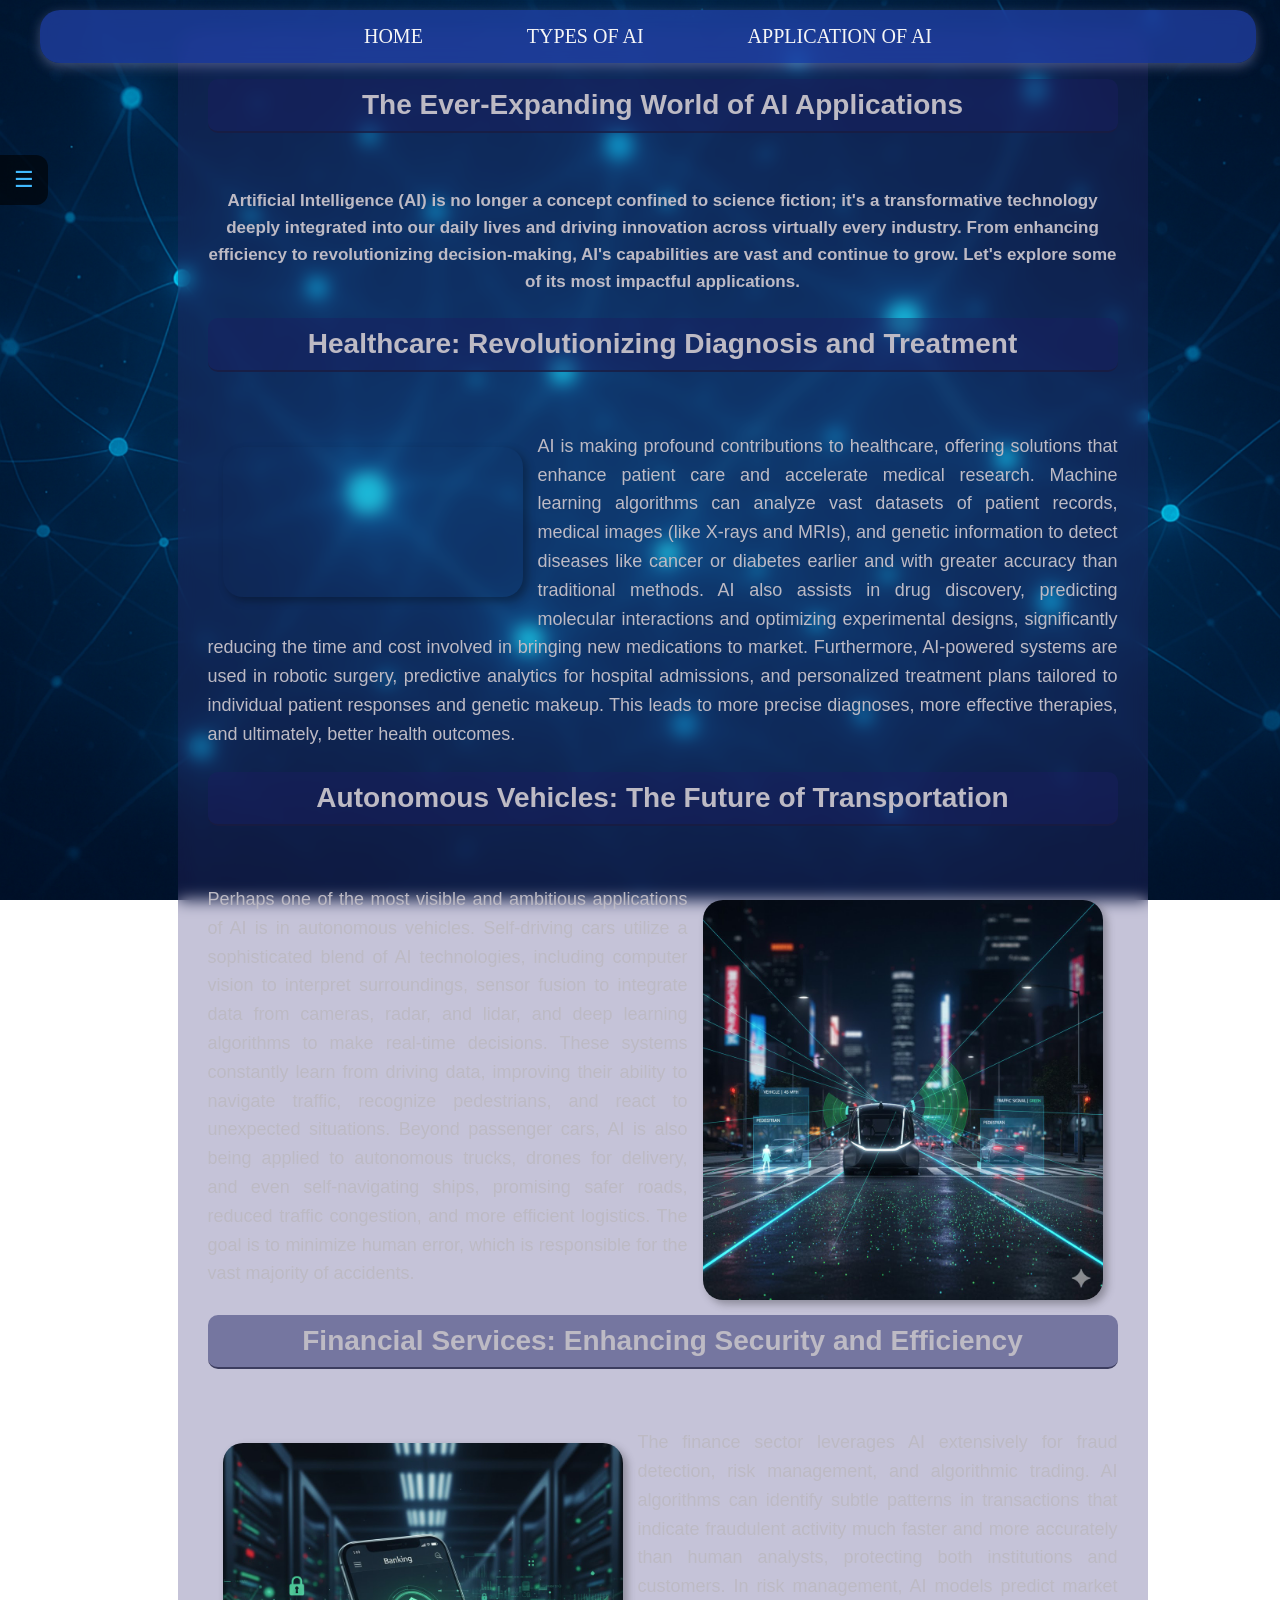
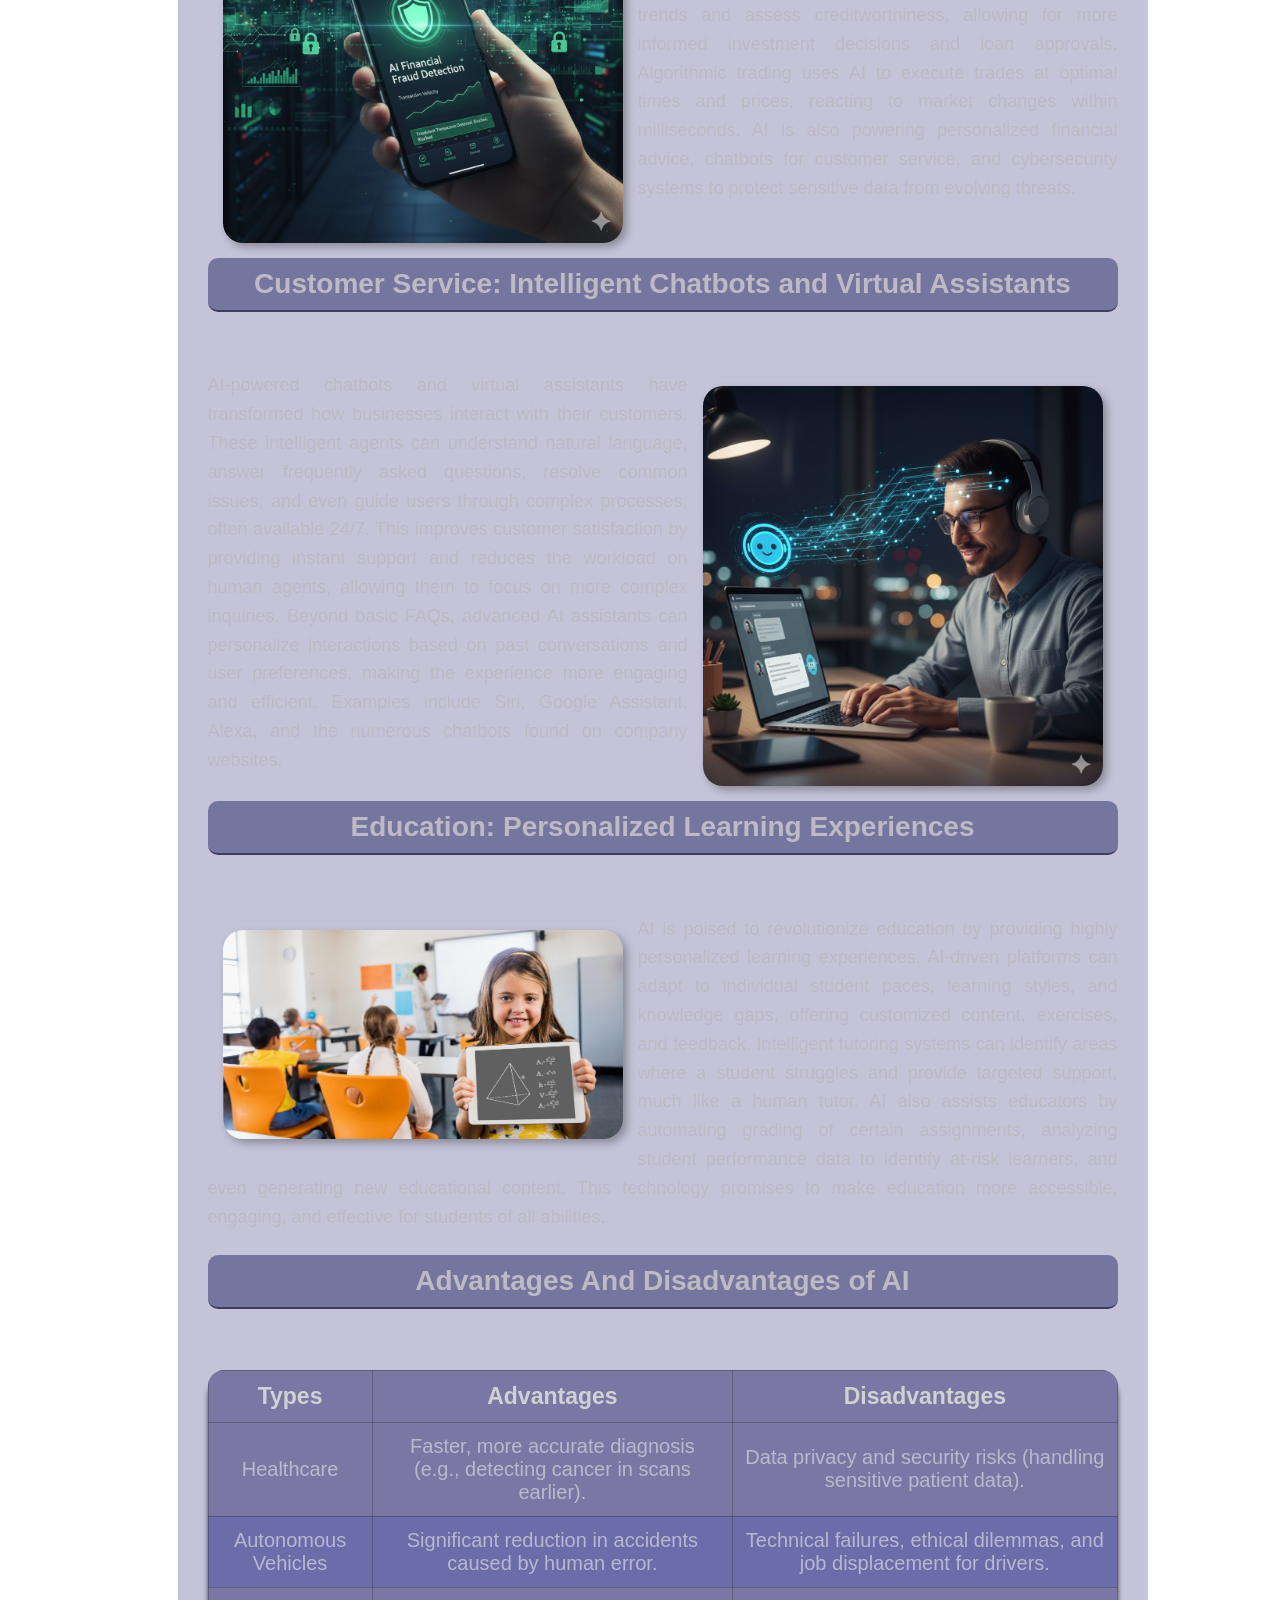
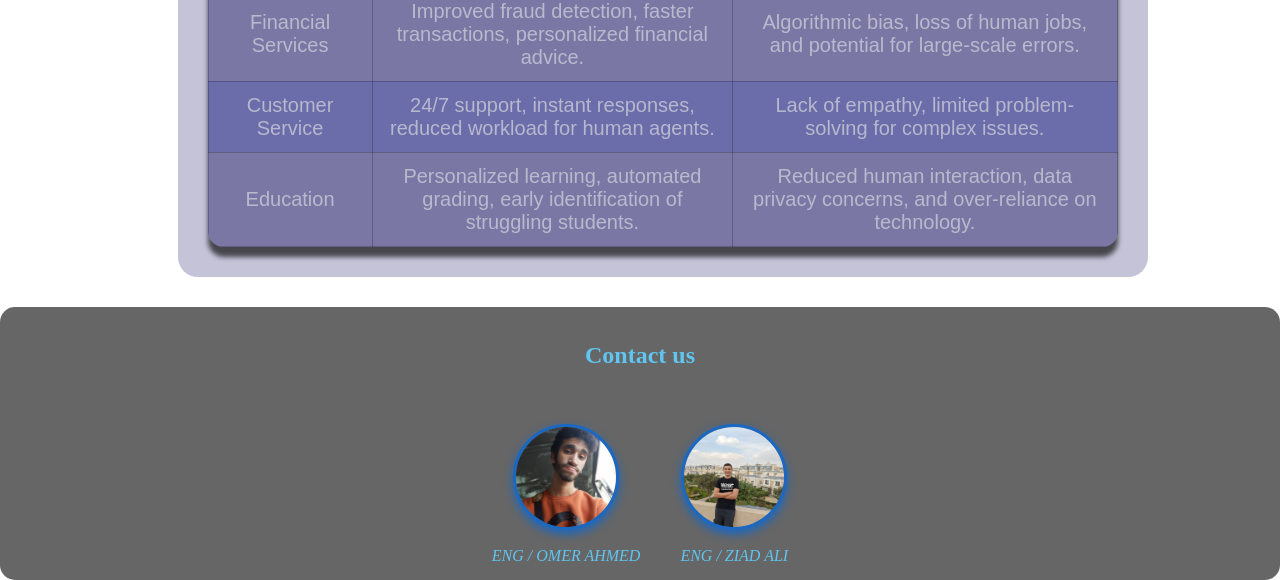
<file: applicatoin.html>
<!DOCTYPE html>
    <html>

    <head>
        <title>Artificial Intelligence</title>
        <link rel="stylesheet" href="applicatoin.css">
        <link rel="icon" href="AI.ico">
    </head>

    <body>
            <nav>
                <a href="index.html">HOME</a>
                <a href="type_of_ai.html">TYPES OF AI</a>
                <a href="applicatoin.html">APPLICATION OF AI</a>
                </nav>
                <div class="side-wrapper">
            <div class="side-icon">☰</div>
            <div class="side-nav">
                <a href="#the ever">The Ever-Expanding World of AI Applications</a>
                <a href="#healthcare">History and Evolution</a>
                <a href="#vehicles">Autonomous Vehicles</a>
                <a href="#finance">Financial Services</a>
                <a href="#customer">Customer Service</a>
                <a href="#education">Education</a>
                <a href="#advantages-and-disadvantages">Advantages And Disadvantages of AI</a>
            </div>
        </div>
            <div class="container">
                <div class="content">
                    <h1 class="important" id="the ever">The Ever-Expanding World of AI Applications</h1><br>
                        <p class="intro">Artificial Intelligence (AI) is no longer a concept confined to science fiction; it's a
                        transformative technology deeply
                        integrated into our daily lives and driving innovation across virtually every industry. From enhancing
                efficiency to
                revolutionizing decision-making, AI's capabilities are vast and continue to grow. Let's explore some of its
                most
                impactful applications.</p>
            <h2 class="important" id="healthcare">Healthcare: Revolutionizing Diagnosis and Treatment</h2><br>
            <p><video src="pics/1017378595-preview.mp4" autoplay loop muted></video>AI is making profound contributions to
                healthcare, offering solutions that enhance patient care and accelerate medical
                research. Machine learning algorithms can analyze vast datasets of patient records, medical images (like
                X-rays and
                MRIs), and genetic information to detect diseases like cancer or diabetes earlier and with greater
                accuracy than
                traditional methods. AI also assists in drug discovery, predicting molecular interactions and optimizing
                experimental
                designs, significantly reducing the time and cost involved in bringing new medications to market.
                Furthermore,
                AI-powered systems are used in robotic surgery, predictive analytics for hospital admissions, and
                personalized treatment
                plans tailored to individual patient responses and genetic makeup. This leads to more precise diagnoses,
                more effective
                therapies, and ultimately, better health outcomes.</p>
            <h2 class="important" id="vehicles">Autonomous Vehicles: The Future of Transportation</h2><br>
            <p><img src="pics/img2.jpg" alt="" width="400" height="250" class="imageR">Perhaps one of the most visible and
                ambitious
                applications of AI is in autonomous vehicles. Self-driving cars utilize a
                sophisticated blend of AI technologies, including computer vision to interpret surroundings, sensor
                fusion to integrate
                data from cameras, radar, and lidar, and deep learning algorithms to make real-time decisions. These
                systems constantly
                learn from driving data, improving their ability to navigate traffic, recognize pedestrians, and react
                to unexpected
                situations. Beyond passenger cars, AI is also being applied to autonomous trucks, drones for delivery,
                and even
                self-navigating ships, promising safer roads, reduced traffic congestion, and more efficient logistics.
                The goal is to
                minimize human error, which is responsible for the vast majority of accidents.</p>
            <h2 class="important" id="finance">Financial Services: Enhancing Security and Efficiency</h2><br>
            <p><img src="pics/img3.jpg" alt="" width="400" height="250" class="imageL">The finance sector leverages AI
                extensively for fraud
                detection, risk management, and algorithmic trading. AI algorithms
                can identify subtle patterns in transactions that indicate fraudulent activity much faster and more
                accurately than
                human analysts, protecting both institutions and customers. In risk management, AI models predict market
                trends and
                assess creditworthiness, allowing for more informed investment decisions and loan approvals. Algorithmic
                trading uses AI
                to execute trades at optimal times and prices, reacting to market changes within milliseconds. AI is
                also powering
                personalized financial advice, chatbots for customer service, and cybersecurity systems to protect
                sensitive data from
                evolving threats.</p>
            <h2 class="important" id="customer">Customer Service: Intelligent Chatbots and Virtual Assistants</h2><br>
            <p><img src="pics/img4.jpg" alt="" width="400" height="250" class="imageR">AI-powered chatbots and virtual assistants
                have
                transformed how businesses interact with their customers. These
                intelligent agents can understand natural language, answer frequently asked questions, resolve common
                issues, and even
                guide users through complex processes, often available 24/7. This improves customer satisfaction by
                providing instant
                support and reduces the workload on human agents, allowing them to focus on more complex inquiries.
                Beyond basic FAQs,
                advanced AI assistants can personalize interactions based on past conversations and user preferences,
                making the
                experience more engaging and efficient. Examples include Siri, Google Assistant, Alexa, and the numerous
                chatbots found
                on company websites.</p>
            <h2 class="important" id="education">Education: Personalized Learning Experiences</h2><br>
            <p><img src="pics/img5.jpg" alt="" width="400" height="250" class="imageL">AI is poised to revolutionize education by
                providing highly personalized learning experiences. AI-driven platforms can
                adapt to individual student paces, learning styles, and knowledge gaps, offering customized content,
                exercises, and
                feedback. Intelligent tutoring systems can identify areas where a student struggles and provide targeted
                support, much
                like a human tutor. AI also assists educators by automating grading of certain assignments, analyzing
                student
                performance data to identify at-risk learners, and even generating new educational content. This
                technology promises to
                make education more accessible, engaging, and effective for students of all abilities.</p>

            <div id="advantages-and-disadvantages">
                <h2 class="important">Advantages And Disadvantages of AI</h2><br>
                <table>
                    <thead>
                        <tr>
                            <td><span>Types</span></td>
                            <td><span>Advantages</span></td>
                            <td><span>Disadvantages</span></td>
                        </tr>
                    </thead>
                    <tbody>
                        <tr>
                            <td>Healthcare</td>
                            <td>Faster, more accurate diagnosis (e.g., detecting cancer in scans earlier).</td>
                            <td>Data privacy and security risks (handling sensitive patient data).</td>
                        </tr>
                        <tr>
                            <td>Autonomous Vehicles</td>
                            <td>Significant reduction in accidents caused by human error.</td>
                            <td>Technical failures, ethical dilemmas, and job displacement for drivers.</td>
                        </tr>
                        <tr>
                            <td>Financial Services</td>
                            <td>Improved fraud detection, faster transactions, personalized financial advice.</td>
                            <td>Algorithmic bias, loss of human jobs, and potential for large-scale errors.</td>
                        </tr>
                        <tr>
                            <td>Customer Service</td>
                            <td>24/7 support, instant responses, reduced workload for human agents.</td>
                            <td>Lack of empathy, limited problem-solving for complex issues.</td>
                        </tr>
                        <tr>
                            <td>Education</td>
                            <td>Personalized learning, automated grading, early identification of struggling students.</td>
                            <td>Reduced human interaction, data privacy concerns, and over-reliance on technology.</td>
                        </tr>
                    </tbody>
                </table>
            </div>
                </div>
                </nav>

            </div>
    
        <footer class="bottom-bar">
                <h2 class="bo">Contact us</h2>
                <div class="team">
                    <div class="member">
                        <a href="mailto:omer@gmail.com">
                            <img src = "pics/omer.jpeg" alt="OMER AHMED">
                        </a>
                        <a href="mailto:omer@gmail.com">
                            ENG / OMER AHMED
                        </a>
                    </div>
                    <div class="member">
                        <a href="mailto:alyelshaer05@gmail.com">
                            <img src = "pics/ziad.jpeg" alt="ZIAD ALI">
                        </a>
                        <a href="mailto:ZIAD@gmail.com">
                            ENG / ZIAD ALI
                        </a>
                    </div>
                </div>
            </footer>
    </body>

    </html>
</file>
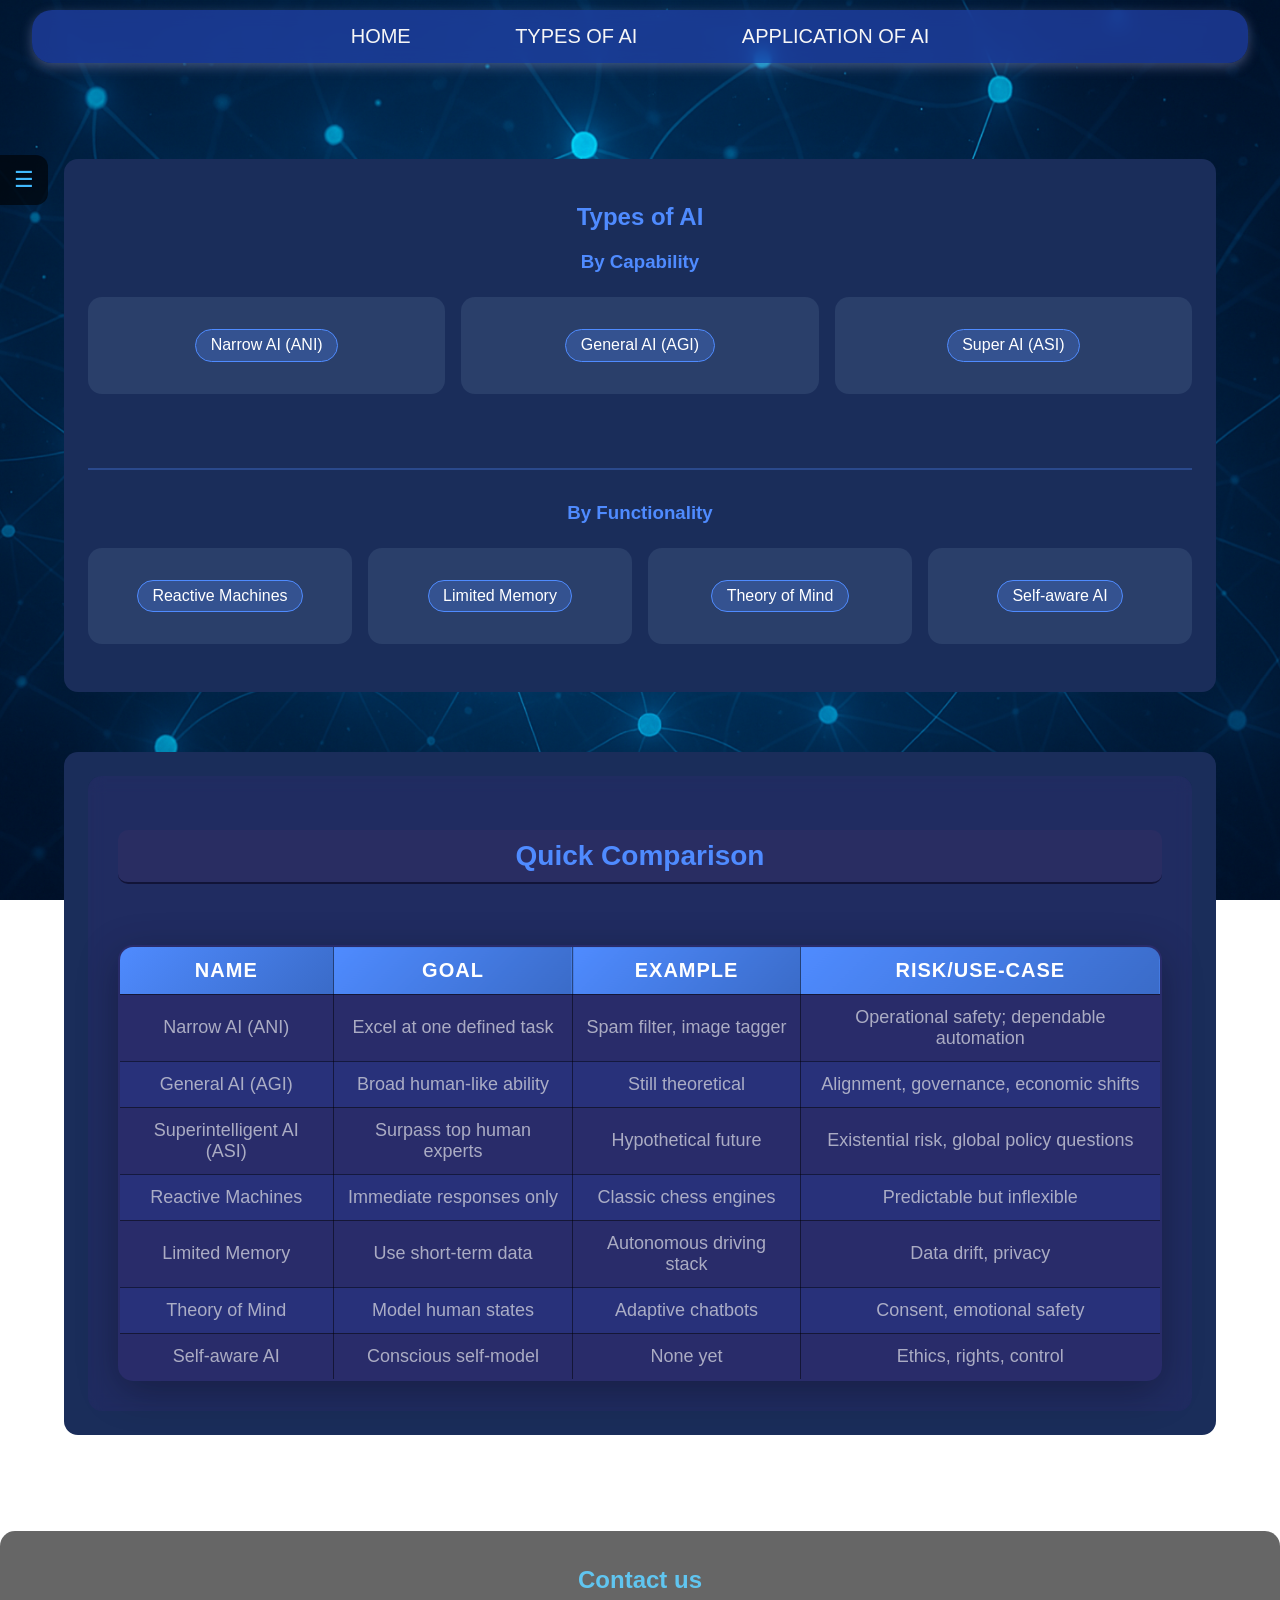
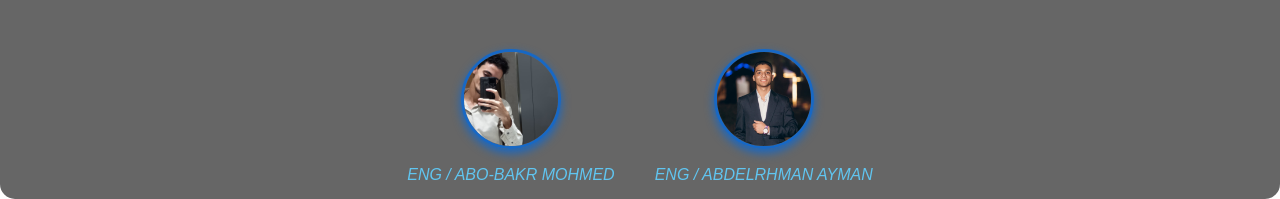
<file: type_of_ai.html>
<!DOCTYPE html>
<html lang="en">
<head>
    <meta charset="UTF-8">
    <meta name="viewport" content="width=device-width, initial-scale=1.0">
    <title>Types of AI</title>
    <link rel="stylesheet" href="type_of_ai.css">
</head>
<body>
    <!-- ===== NAVBAR ===== -->
   <nav >
            <a href="index.html">HOME</a>
            <a href="type_of_ai.html">TYPES OF AI</a>
            <a href="applicatoin.html">APPLICATION OF AI</a>
        </nav>
    
    <!-- ===== SIDE NAV ===== -->
     <div class="side-wrapper">
            <div class="side-icon">☰</div>
            <div class="side-nav">
            <a href="#types">Types of AI</a>
            <a href="#ani">Narrow AI (ANI)</a>
            <a href="#agi">General AI (AGI)</a>
            <a href="#asi">Superintelligent AI (ASI)</a>
            <a href="#reactive">Reactive Machines</a>
            <a href="#memory">Limited Memory</a>
            <a href="#mind">Theory of Mind</a>
            <a href="#self">Self-aware AI</a>
            <a href="#important">Quick Comparison</a>
    </div>
        </div>
       
    
    <!-- ===== MAIN ===== -->
    <main>
        <!-- Types of AI Section -->
        <section id="types">
            <h2>Types of AI</h2>

            <h3>By Capability</h3>
            <div class="card-grid">
                <a href="#ani" class="card">
                    <div class="pill">Narrow AI (ANI)</div>
                </a>
                <a href="#agi" class="card">
                    <div class="pill">General AI (AGI)</div>
                </a>
                <a href="#asi" class="card">
                    <div class="pill">Super AI (ASI)</div>
                </a>
            </div>
            <br>
            <hr style="border: 1px solid rgba(79,139,255,0.3); margin: 2rem 0;">

            <h3>By Functionality</h3>
            <div class="card-grid">
                <a href="#reactive" class="card">
                    <div class="pill">Reactive Machines</div>
                </a>
                <a href="#memory" class="card">
                    <div class="pill">Limited Memory</div>
                </a>
                <a href="#mind" class="card">
                    <div class="pill">Theory of Mind</div>
                </a>
                <a href="#self" class="card">
                    <div class="pill">Self-aware AI</div>
                </a>
            </div>
        </section>

        <!-- Quick Comparison Table Section -->
        <section id="important">
            <div class="content">
                <h2 class="important">Quick Comparison</h2><br>
                <!--TABLE-->
                <table class="ai-table">
                    <thead>
                        <tr>
                            <th>Name</th>
                            <th>Goal</th>
                            <th>Example</th>
                            <th>Risk/Use-case</th>
                        </tr>
                    </thead>
                    <tbody>
                        <tr>
                            <td>Narrow AI (ANI)</td>
                            <td>Excel at one defined task</td>
                            <td>Spam filter, image tagger</td>
                            <td>Operational safety; dependable automation</td>
                        </tr>
                        <tr>
                            <td>General AI (AGI)</td>
                            <td>Broad human-like ability</td>
                            <td>Still theoretical</td>
                            <td>Alignment, governance, economic shifts</td>
                        </tr>
                        <tr>
                            <td>Superintelligent AI (ASI)</td>
                            <td>Surpass top human experts</td>
                            <td>Hypothetical future</td>
                            <td>Existential risk, global policy questions</td>
                        </tr>
                        <tr>
                            <td>Reactive Machines</td>
                            <td>Immediate responses only</td>
                            <td>Classic chess engines</td>
                            <td>Predictable but inflexible</td>
                        </tr>
                        <tr>
                            <td>Limited Memory</td>
                            <td>Use short-term data</td>
                            <td>Autonomous driving stack</td>
                            <td>Data drift, privacy</td>
                        </tr>
                        <tr>
                            <td>Theory of Mind</td>
                            <td>Model human states</td>
                            <td>Adaptive chatbots</td>
                            <td>Consent, emotional safety</td>
                        </tr>
                        <tr>
                            <td>Self-aware AI</td>
                            <td>Conscious self-model</td>
                            <td>None yet</td>
                            <td>Ethics, rights, control</td>
                        </tr>
                    </tbody>
                </table>
            </div>
        </section>
    </main>

    <!-- ===== OVERLAYS ===== -->
    <section class="overlay" id="ani">
        <div class="overlay-box">
            <h2>Narrow AI (ANI)</h2>
            <p style="--d:1">Narrow AI is designed to perform a single task extremely well.</p>
            <p style="--d:2">It cannot think beyond its predefined rules or domain.</p>
            <p style="--d:3">Examples include spam filters, face recognition, and voice assistants.</p>
            <a href="#" class="close">×</a>
        </div>
    </section>

    <section class="overlay" id="agi">
        <div class="overlay-box">
            <h2>General AI (AGI)</h2>
            <p style="--d:1">AGI aims to replicate human-level intelligence.</p>
            <p style="--d:2">It can reason, learn, and adapt across many tasks.</p>
            <p style="--d:3">AGI is still theoretical and under active research.</p>
            <a href="#" class="close">×</a>
        </div>
    </section>

    <section class="overlay" id="asi">
        <div class="overlay-box">
            <h2>Super AI (ASI)</h2>
            <p style="--d:1">Super AI surpasses human intelligence in all fields.</p>
            <p style="--d:2">It could outperform humans in creativity and strategy.</p>
            <p style="--d:3">ASI raises serious ethical and existential concerns.</p>
            <a href="#" class="close">×</a>
        </div>
    </section>

    <section class="overlay" id="reactive">
        <div class="overlay-box">
            <h2>Reactive Machines</h2>
            <p style="--d:1">Reactive machines respond only to current inputs.</p>
            <p style="--d:2">They have no memory or learning capability.</p>
            <p style="--d:3">Classic chess engines are a common example.</p>
            <a href="#" class="close">×</a>
        </div>
    </section>

    <section class="overlay" id="memory">
        <div class="overlay-box">
            <h2>Limited Memory</h2>
            <p style="--d:1">Limited memory AI uses recent data to make decisions.</p>
            <p style="--d:2">Past experiences improve accuracy and prediction.</p>
            <p style="--d:3">Self-driving cars rely heavily on this type.</p>
            <a href="#" class="close">×</a>
        </div>
    </section>

    <section class="overlay" id="mind">
        <div class="overlay-box">
            <h2>Theory of Mind</h2>
            <p style="--d:1">This AI attempts to understand emotions and intentions.</p>
            <p style="--d:2">It adapts responses based on human behavior.</p>
            <p style="--d:3">Still largely experimental.</p>
            <a href="#" class="close">×</a>
        </div>
    </section>

    <section class="overlay" id="self">
        <div class="overlay-box">
            <h2>Self-aware AI</h2>
            <p style="--d:1">Self-aware AI would have consciousness.</p>
            <p style="--d:2">It understands its own internal state.</p>
            <p style="--d:3">This type does not exist yet.</p>
            <a href="#" class="close">×</a>
        </div>
    </section>

    <!-- ===== FOOTER ===== -->
    <footer class="bottom-bar">
            <h2 class="bo">Contact us</h2>

            <div class="team">
                <div class="member">
                    <a href="mailto:ahmednabilsaed951753@gmail.com">
                        <img src = "pics/baker.jpeg" alt="ABO-BAKR MOHMED">
                    </a>
                    <a href="mailto:ahmednabilsaed951753@gmail.com">
                        ENG / ABO-BAKR MOHMED
                    </a>
                </div>
                <div class="member">
                    <a href="mailto:alyelshaer05@gmail.com">
                        <img src = "pics/abdo.jpeg" alt="abdelrhman">
                    </a>
                    <a href="mailto:alyelshaer05@gmail.com">
                        ENG / ABDELRHMAN AYMAN
                    </a>
                </div>
            </div>
        </footer>
</body>
</html>
</file>
<file: applicatoin.css>
html {
    scroll-behavior: smooth;
}
/* nav bar  */
nav {
    margin: auto;
    width: 95%;
    padding: 15px 0;
    border-radius: 20px;
    background-color: rgba(38, 72, 184, 0.65);
    text-align: center;
    position: fixed;
    top: 10px;
    backdrop-filter: blur(8px);
    box-shadow: 0 4px 12px rgba(177, 177, 231, 0.352);
    z-index: 9999;
    left: 40px;
}
nav a {
    font-size: 20px;
    color: #f6f6f6;
    text-decoration: none;
    margin: 0 50px;
    transition: 0.2s;
}
nav a:hover {
    background-color: #488da773;
    border-radius: 15px;
    padding: 8px 12px;
    box-shadow: 0 2px 8px rgba(255,255,255,0.6);
    font-size: 22px;
    transform: scale(1.3);
}
/* nav side */
.side-wrapper {
    position: fixed;
    top: 20%;
    left: 0;
    transform: translateY(-50%);
    z-index: 1000;
}
.side-icon {
    background: rgba(0,0,0,0.6);
    color: #41baff;
    padding: 12px 14px;
    border-radius: 0 12px 12px 0;
    cursor: pointer;
    font-size: 22px;
}
.side-nav {
    position: absolute;
    top:0;
    left: -250px;
    width: 200px;
    background: rgba(0,0,0,0.6);
    border-radius: 12px;
    padding: 15px;
    margin-left: 20px;
    transition: 0.4s;
}
.side-wrapper:hover .side-nav {
    left: 30px;  
}
.side-nav a {
    display: block;
    padding: 8px;
    margin: 6px 0;
    color: #41baff;
    text-decoration: none;
    font-weight: bold;
}
.side-nav a:hover {
    background: #2563eb;
    color: #fff;
    border-radius: 6px;
    font-size: 15px;
}
/* body */
body {
    display: flex;
    flex-direction: column;
    min-height: 100vh;
    margin: 0;
    padding :0;
    background-image: url(pics/neural-network-patterns.png);
    background-size: cover;
    background-attachment: fixed;
    top: 10px;    
}
.container {
    max-width: 1100px; 
    margin: 0 auto; 
    padding: 0 15px; 
    padding-top: 30px; 
    width: 100%;
    padding-right: 120px;
}
.main {
    width: 60%;
    margin: auto;
    background-color: rgba(130, 106, 238, 0.1);
    backdrop-filter: blur(8px);
    padding: 60px;
    border-radius: 15px;
    color: rgb(255, 255, 255);
    display: block;
    overflow: auto

}
.important{
    scroll-margin-top:100px;
}
.nv {
    position: fixed;
    top: 10px;
    left: 20.2%;
    width: 65%;
    background-color: rgb(108, 95, 247, 0.5);
    backdrop-filter: blur(8px);
    z-index: 9999;
    box-shadow: 0px 4.5px 16px rgba(104, 91, 146, 0.531);
    border-radius: 25px;
}
.links {
    list-style: none;
    margin: 10px;
    padding: 10px;
    text-align: center;
}
.links li {
    display: inline;
    margin: 0 40px;
    vertical-align: middle;
}
.links a {
    color: white;
    text-decoration: none;
    padding: 8px 15px;
    font-size: 21px;
    display: inline-block;
    border-bottom: solid rgba(108, 95, 247, 0.5) 2px;
    border-radius: 15px;
    transition: background-color 0.3s, font-size 0.3s;
}
p {
    font-size: 18px;
    line-height: 1.6;
}
video {
    border-radius: 20px;
    box-shadow: 4px 4px 8px rgba(0, 0, 0, 0.3);
    margin: 15px;
    max-width: 400px;
    height: auto;
    float: left;
}
video:hover {
    transform: scale(1.02);
    transition: transform 0.3s;
}
.imageR {
    float: right;
    margin: 0 20px 20px 0;
    border-radius: 20px;
    box-shadow: 4px 4px 8px rgba(0, 0, 0, 0.3);
    margin: 15px;
    max-width: 400px;
    height: auto;
}
.imageL {
    float: left;
    margin: 0 20px 20px 0;
    border-radius: 20px;
    box-shadow: 4px 4px 8px rgba(0, 0, 0, 0.3);
    margin: 15px;
    max-width: 400px;
    height: auto;
}

.imageR:hover {
    transform: scale(1.02);
    transition: transform 0.3s;
}

.imageL:hover {
    transform: scale(1.02);
    transition: transform 0.3s;
}
.important {
    font-size: 28px;
    font-weight: bold;
    text-align: center;
    width: auto;
    padding: 10px;
    border-radius: 10px;
    border-bottom: solid rgba(27, 28, 56, 0.625) 2px;
    background-color: rgba(27, 30, 97, 0.465);
}
.important:hover {
    transform: scale(1.02);
    transition: transform 0.2s;
    font-weight: bold;
}
.content {
    font-family: 'Segoe UI', Tahoma, Geneva, Verdana, sans-serif;
    margin: auto;
    color: rgb(189, 186, 196);
    background-color: rgba(50, 44, 116, 0.282);
    backdrop-filter: blur(8px);
    padding: 30px;
    border-radius: 20px;
    margin-left: 140px;  
    width: calc(100% - 190px);
}
.content .intro {
    font-size: 17px;
    font-weight: bold;
    line-height: 1.6;
    text-align: center;
}
.content p {
    text-align: justify;
    font-size: 18px;
    font-weight: 500;
    line-height: 1.6;
}
.content h2,
.main h2 {
    clear: both;
}
.guide {
    font-size: 22px;
    font-weight: bold;
    color: #d1d1d1;
    margin-bottom: 15px;
    text-align: center;
}
table {
    width: 100%;
    border-collapse: collapse;
    margin-top: 20px;
    box-shadow: 0 10px 5px rgba(0, 0, 0, 0.644);
    background-color: rgba(50, 44, 116, 0.5);
    border-radius: 16px;
    overflow: hidden;
}
th,
td {
    border: 1px solid rgba(22, 22, 31, 0.259);
    padding: 12px;
    text-align: center;
    color: rgba(198, 199, 214, 0.827);
    font-size: 20px;
    font-weight: 400;
}
span {
    font-weight: 600;
    font-size: 23px;
    color: #d1d1d1;
}
tr:nth-child(even) {
    background-color: rgba(38, 72, 184, 0.2);
}
tr:hover {
    background-color: rgba(85, 117, 198, 0.338);
}
.fr {
    margin: auto;
    width: 50%;
    background: rgba(38, 72, 184, 0.3);
    backdrop-filter: blur(6px);
    padding: 15px;
    text-align: center;
    color: white;
    border-radius: 20px;
    margin-bottom: 0;
    margin-top: 20px;
}
.fr a {
    color: #fff;
    margin: 0 15px;
    padding: 30px;
    text-decoration: none;
    font-size: 18px;
}
.fr a:hover {
    background-color: transparent !important;
    text-decoration: none;
    font-size: 20px;
    transition: f;
}
/*  FOOTER STYLEy */
 .team {
    display: flex;
    justify-content: center;
    gap: 40px;
    margin-top: 10px;
}
.bo {
    color:rgb(96, 197, 240, 1);
    margin-bottom: 50px;
}
.member {
    text-align: center;
}
.member img {
    width: 100px;
    height: 100px;
    object-fit: cover;
    border-radius: 50%;
    border: 3px solid rgb(24, 104, 196);
    margin-bottom: 8px;
    transition: 0.3s;
    box-shadow: rgb(24, 104, 196) 0 4px 10px;
}
.member img:hover {
    transform: scale(1.1);
}
.member a {
    display: block;
    color: rgb(96, 197, 240, 1);
    text-decoration: none;
    font-size: 16px;
    font-style: italic;
    margin-top: 5px;
    transition: 0.3s;
}
.member a:hover {
    text-decoration: none;
    transform: scale(1.05);
}
.bottom-bar {
    text-align: center;
    padding: 15px 0;
    background-color: rgba(0,0,0,0.6);
    margin-top: 30px;
    border-radius: 15px;
    color: white;
    width: 100%;
}
</file>
<file: type_of_ai.css>
* {
  box-sizing: border-box;
  font-family: 'Oxanium', 'Segoe UI', Tahoma, Geneva, Verdana, sans-serif;
  scroll-behavior: smooth;
}

:root {
  --bg: #0a1a3a;
  --card: #1a2d5a;
  --card-light: #2a3f6a;
  --text: #fff;
  --accent: #4f8bff;
  --text-light: rgba(198, 199, 214, 0.827);
}

body {
  
  margin: 0;
  background: url("pics/neural-network-patterns.png") center / cover fixed;
  color: var(--text);
}

/* ===== NAVBAR ===== */

nav {
    margin: auto;
    width: 95%;
    padding: 15px 0;
    border-radius: 20px;
    background-color: rgba(38, 72, 184, 0.65);
    text-align: center;
    position: sticky;
    top: 10px;
    backdrop-filter: blur(8px);
    box-shadow: 0 4px 12px rgba(177, 177, 231, 0.352);
    z-index: 9999;
}
nav a {
    font-size: 20px;
    color: #f6f6f6;
    text-decoration: none;
    margin: 0 50px;
    transition: 0.2s;
}
nav a:hover {
    background-color: #488da773;
    border-radius: 15px;
    padding: 8px 12px;
    box-shadow: 0 2px 8px rgba(255,255,255,0.6);
    font-size: 22px;
    transform: scale(1.3);
}



/* ===== SIDE NAV ===== */
.side-wrapper {
    position: fixed;
    top: 20%;
    left: 0;
    transform: translateY(-50%);
    z-index: 1000;
}
.side-icon {
    background: rgba(0,0,0,0.6);
    color: #41baff;
    padding: 12px 14px;
    border-radius: 0 12px 12px 0;
    cursor: pointer;
    font-size: 22px;
}
.side-nav {
    position: absolute;
    top:0;
    left: -250px;
    width: 200px;
    background: rgba(0,0,0,0.6);
    border-radius: 12px;
    padding: 15px;
    margin-left: 20px;
    transition: 0.4s;
}
.side-wrapper:hover .side-nav {
    left: 30px;  
}
.side-nav a {
    display: block;
    padding: 8px;
    margin: 6px 0;
    color: #41baff;
    text-decoration: none;
    font-weight: bold;
}
.side-nav a:hover {
    background: #2563eb;
    color: #fff;
    border-radius: 6px;
    font-size: 15px;
}

/* ===== MAIN CONTENT ===== */
main {
  max-width: 1200px;
  margin: 90px auto 3rem;
  padding: 1rem 1.5rem;
  margin-left: auto;
  display: grid;
  gap: 1.75rem;
}

section {
  background: var(--card);
  padding: 1.5rem;
  border-radius: 14px;
  margin-bottom: 2rem;
}

h2, h3 {
  text-align: center;
  color: var(--accent);
}

.card-grid {
  display: grid;
  grid-template-columns: repeat(auto-fit, minmax(220px, 1fr));
  gap: 1rem;
  margin: 1.5rem 0;
}

.card {
  background: var(--card-light);
  padding: 2rem;
  border-radius: 14px;
  text-align: center;
  cursor: pointer;
  text-decoration: none;
  color: white;
  transition: .35s ease;
}

.card:hover {
  transform: translateY(-6px) scale(1.05);
  box-shadow: 0 15px 40px rgba(79,139,255,.4);
}

.pill {
  display: inline-block;
  padding: .4rem .9rem;
  border-radius: 999px;
  background: rgba(79,139,255,.25);
  border: 1px solid var(--accent);
}

/* ===== CONTENT BOX ===== */
.content {
  font-family: 'Segoe UI', Tahoma, Geneva, Verdana, sans-serif;
  margin: 0px auto;
  width: 100%;
  color: rgb(189, 186, 196);
  background-color: rgba(50, 44, 116, 0.282);
  backdrop-filter: blur(8px);
  padding: 30px;
  border-radius: 14px;
}

.important {
  font-size: 28px;
  font-weight: bold;
  text-align: center;
  width: auto;
  padding: 10px;
  border-radius: 10px;
  border-bottom: solid rgba(6, 7, 31, 0.625) 2px;
  background-color: rgba(52, 47, 102, 0.465);
  color: var(--accent);
}

.important:hover {
  transform: scale(1.02);
  transition: transform 0.2s;
  font-weight: bold;
}

/* ===== TABLE ===== */
table {
  width: 100%;
  border-collapse: collapse;
  margin-top: 20px;
  box-shadow: 0 10px 40px rgba(0,0,0,0.3);
  background-color: rgba(50, 44, 116, 0.5);
  border-radius: 15px;
  overflow: hidden;
  border: 2px solid var(--accent);
}

tr:nth-child(even) {
  background-color: rgba(38, 72, 184, 0.2);
}

tr:hover {
  background-color: rgba(85, 117, 198, 0.338);
}

td {
  border: 1px solid rgba(0, 0, 0, 0.479);
  padding: 12px;
  text-align: center;
  color: var(--text-light);
  font-size: 18px;
  font-weight: 400;
}

th {
  font-size: 20px;
  font-weight: 600;
  background: linear-gradient(135deg, var(--accent) 0%, #3a6bc8 100%);
  padding: 12px;
  border: 1px solid rgba(0, 0, 0, 0.479);
  text-align: center;
  color: rgb(255, 255, 255);
  text-transform: uppercase;
  letter-spacing: 0.05em;
}

tr {
  transition: background 0.2s ease;
}

tr:last-child td {
  border-bottom: none;
}

/* ===== OVERLAY ===== */
.overlay {
  position: fixed;
  inset: 0;
  background: rgba(10,26,58,.85);
  backdrop-filter: blur(14px);
  display: flex;
  align-items: center;
  justify-content: center;
  opacity: 0;
  pointer-events: none;
  transition: opacity .45s ease;
  z-index: 10000;
  height: 100vh;
}

.overlay:target {
  opacity: 1;
  pointer-events: auto;
}

.overlay-box {
  position: relative;
  background: linear-gradient(135deg,#1a2d5a,#0a1a3a);
  padding: 2.5rem;
  width: min(650px,90%);
  border-radius: 18px;
  animation: zoomIn .5s ease;
}

@keyframes zoomIn {
  from {transform: scale(.92); opacity: 0;}
  to {transform: scale(1); opacity: 1;}
}

.overlay-box p {
  opacity: 0;
  transform: translateY(14px);
  animation: lineFade .6s ease forwards;
  animation-delay: calc(var(--d) * .3s);
}

@keyframes lineFade {
  to {opacity: 1; transform: translateY(0);}
}

.close {
  position: absolute;
  top: 18px;
  right: 22px;
  font-size: 2rem;
  text-decoration: none;
  color: white;
  transition: .3s;
}

.close:hover {
  transform: scale(1.3);
  color: yellow;
}

.comparison {
  background-color: #0b3b99;
  border-radius: 13px;
  width: auto;
  padding: 10px 20px;
  color: #fff;
  display: inline-block;
  margin: 0 auto;
}

/* ===== TEAM SECTION ===== */
.team {
  display: flex;
  justify-content: center;
  gap: 40px;
  margin-top: 10px;
}

.bo {
  color: rgb(96, 197, 240, 1);
  margin-bottom: 50px;
}

.member {
  text-align: center;
}

.member img {
  width: 100px;
  height: 100px;
  object-fit: cover;
  border-radius: 50%;
  border: 3px solid rgb(24, 104, 196);
  margin-bottom: 8px;
  transition: 0.3s;
  box-shadow: rgb(24, 104, 196) 0 4px 10px;
}

.member img:hover {
  transform: scale(1.1);
}

.member a {
  display: block;
  color: rgb(96, 197, 240, 1);
  text-decoration: none;
  font-size: 16px;
  font-style: italic;
  margin-top: 5px;
  transition: 0.3s;
}

.member a:hover {
  text-decoration: none;
  transform: scale(1.05);
}

/* ===== FOOTER ===== */
footer {
    text-align: center;
    padding: 15px 0;
    background-color: rgba(0,0,0,0.6);
    margin-top: 30px;
    border-radius: 15px;
    color: white;
}
</file>
